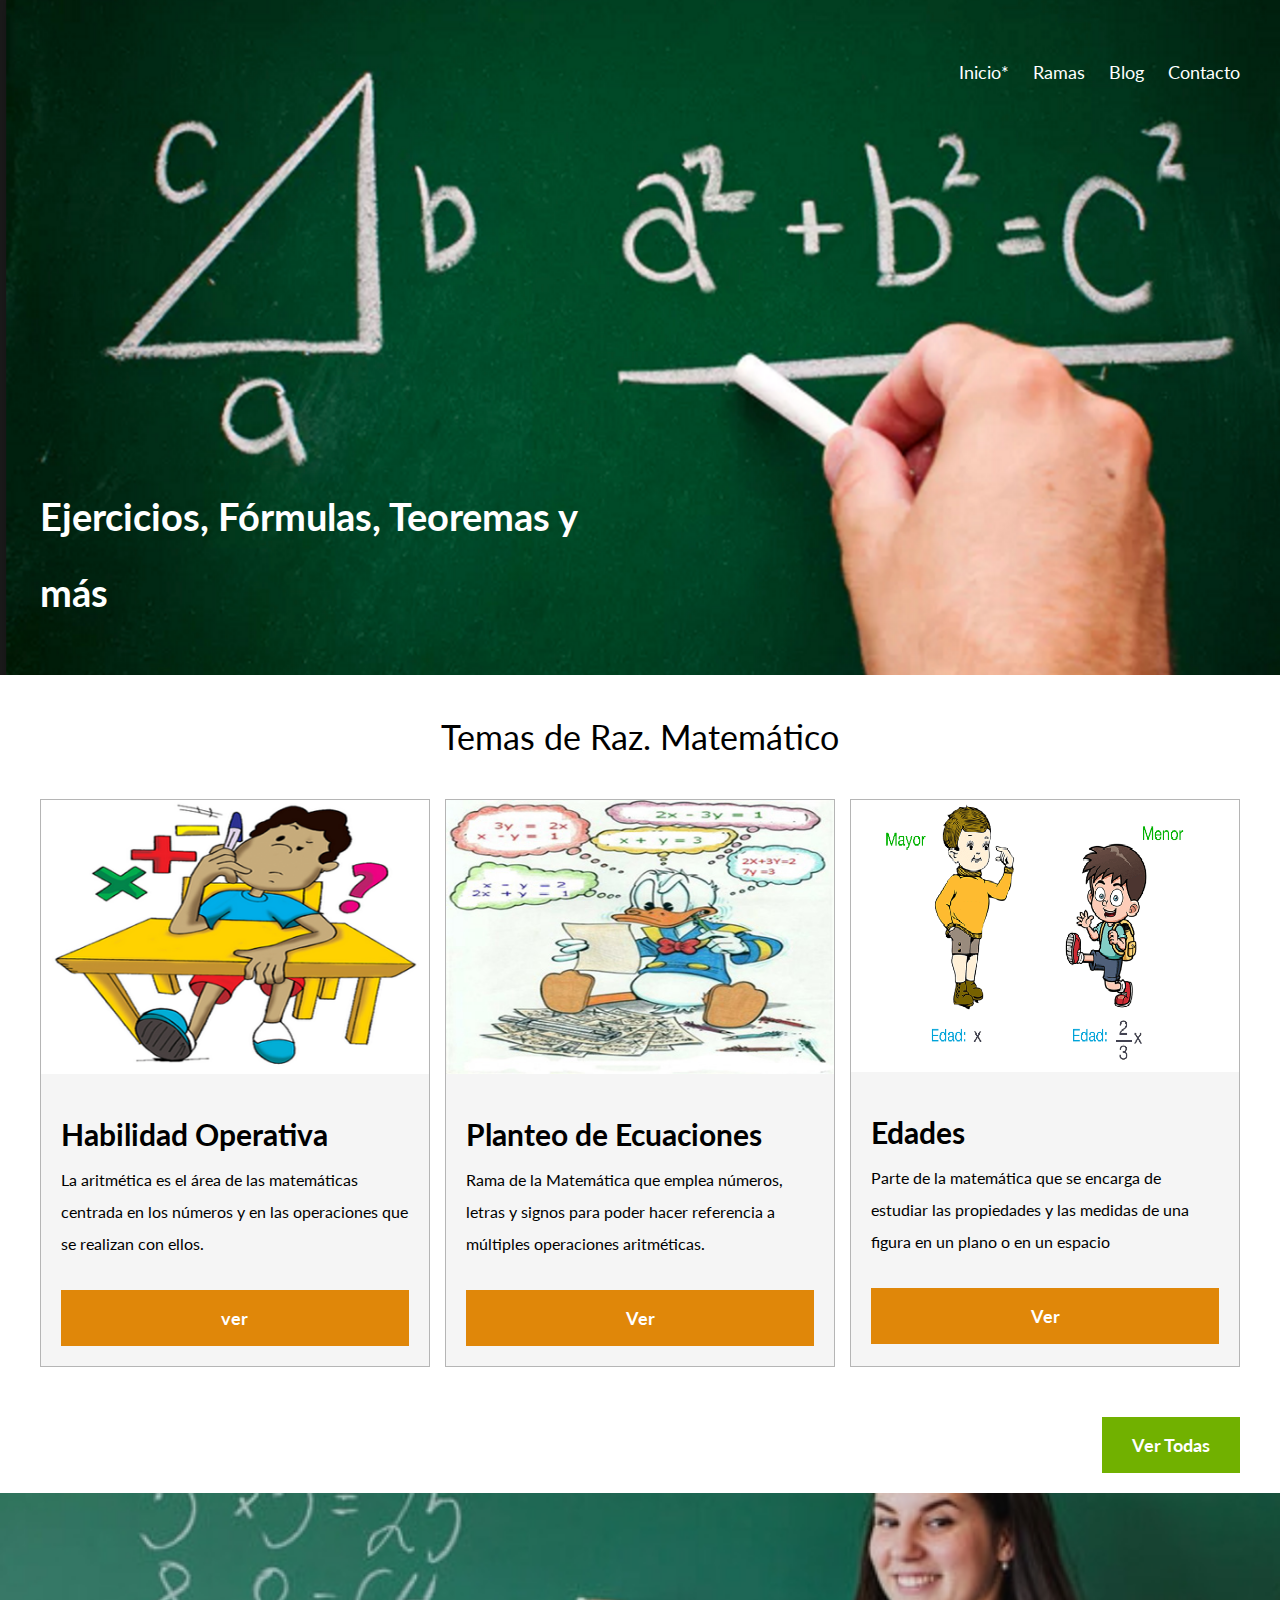
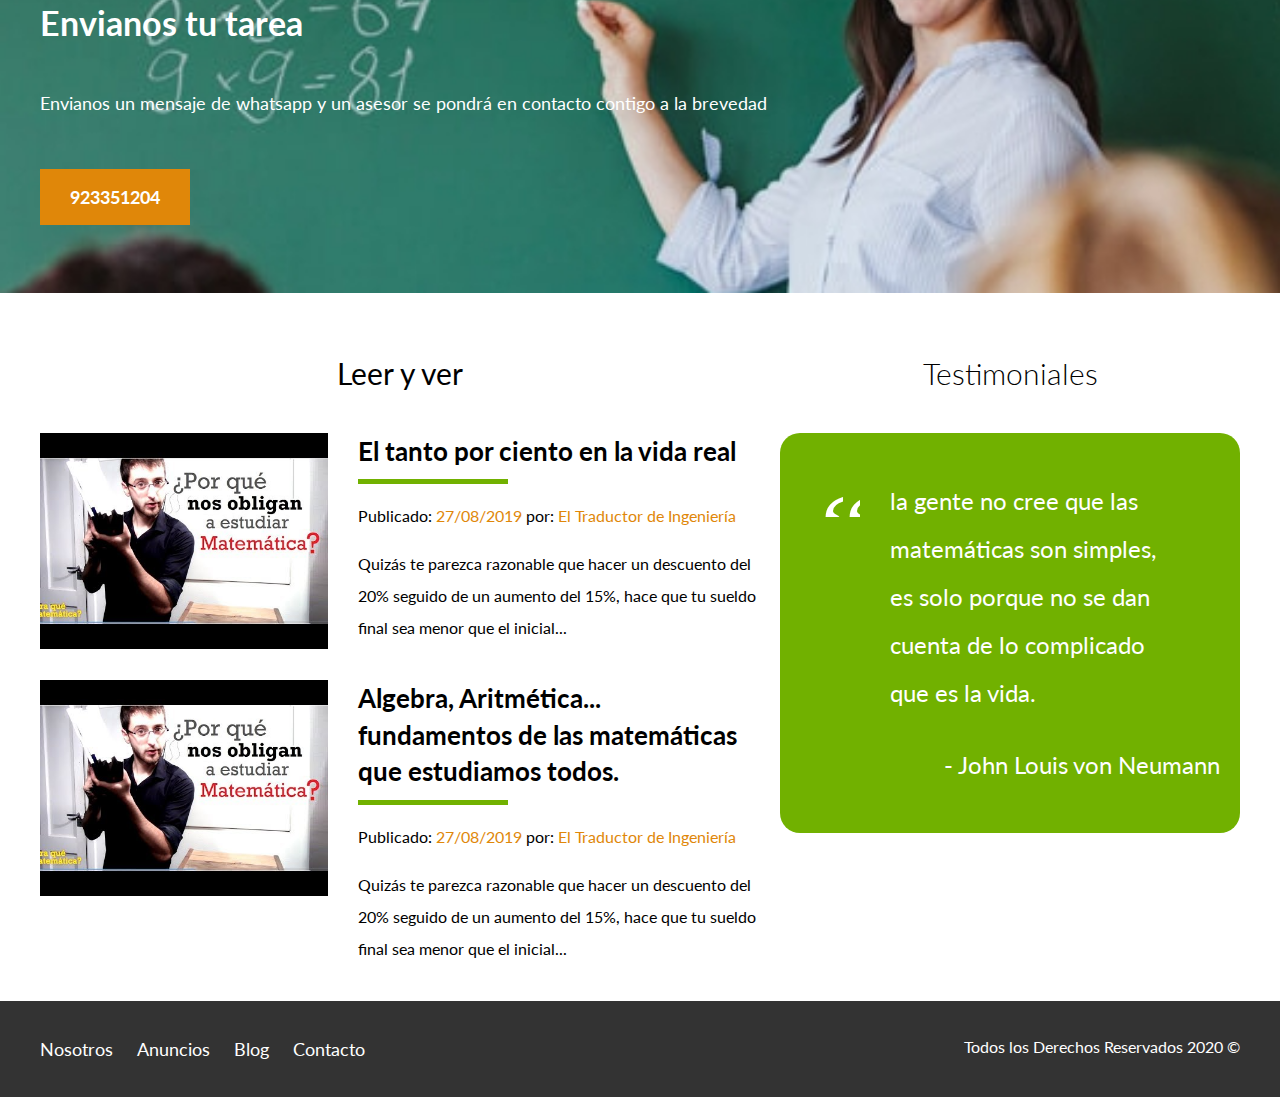
<file: index.html>
<!DOCTYPE html>
<html lang="en">
<head>
    <meta charset="UTF-8">
    <meta name="viewport" content="width=device-width, initial-scale=1.0">
    <meta http-equiv="X-UA-Compatible" content="ie=edge">
    <title>Mate Izi</title>
    <link href="https://fonts.googleapis.com/css?family=Lato:300,400,700,900" rel="stylesheet">
    <link rel="stylesheet" href="css/normalize.css">
    <link rel="stylesheet" href="css/styles.css">
</head>
<body>

    <header class="site-header inicio">
        <div class="contenedor contenido-header">
            <div class="barra">
                <a href="index.html">
                    
                    <H1 class="logotitulo"></H1>
                </a>

                <div class="mobile-menu">
                    <a href="#navegacion">
                        <img src="img/barras.svg" alt="Icono Menu">
                    </a>
                </div>

                <nav id="navegacion" class="navegacion">
                    <a href="index.html">Inicio*</a>
                    <a href="ramas.html">Ramas</a>
                    <a href="index.html">Blog</a>
                    <a href="index.html">Contacto</a>
                </nav>
            </div>
            <h1>Ejercicios, Fórmulas, Teoremas y más</h1>
        </div>
    </header>



    <main class="seccion contenedor">
        <h2 class="fw-300 centrar-texto"><strong>Temas de Raz. Matemático</strong></h2>

        <div class="contenedor-anuncios">
            <div class="anuncio">
                <img src="img/habilidadOperativa.png" alt="Anuncio casa en el lago">
                <div class="contenido-anuncio">
                    <h3>Habilidad Operativa</h3>
                    <p>La aritmética es el área de las matemáticas centrada en los números y en las operaciones que se realizan con ellos.</p>
                    
                <a href="cursos/aritmetica.html" class="boton boton-amarillo d-block">ver</a>
                </div>
            </div>

            <div class="anuncio">
                <img src="img/ecuaciones.jpg" alt="Anuncio casa de lujo">
                <div class="contenido-anuncio">
                    <h3>Planteo de Ecuaciones</h3>
                    <p>Rama de la Matemática que emplea números, letras y signos para poder hacer referencia a múltiples operaciones aritméticas.</p>
                    
                   
              

                    <a href="index.html" class="boton boton-amarillo d-block">Ver </a>
                </div>
            </div>

            <div class="anuncio">
                <img src="img/edades.png" alt="Anuncio casa con alberca">
                <div class="contenido-anuncio">
                    <h3>Edades</h3>
                    <p>Parte de la matemática que se encarga de estudiar las propiedades y las medidas de una figura en un plano o en un espacio</p>
                  
               

                    <a href="index.html" class="boton boton-amarillo d-block">Ver</a>
                </div>
            </div>
        </div>

        <div class="ver-todas">
            <a href="ramas.html" class="boton boton-verde">Ver Todas</a>
        </div>
    </main>

    <section class="imagen-contacto">
        <div class="contenedor contenido-contacto">
            <h2>Envianos tu tarea</h2>
            <p>Envianos un mensaje de whatsapp y  un asesor se pondrá en contacto contigo a la brevedad</p>
            <a href="index.html" class="boton boton-amarillo">923351204</a>
        </div>
    </section>

    <div class="seccion-inferior contenedor seccion">
        <section class="blog">
            <h3 class="centrar-texto fw-300"><strong>Leer y ver</strong> </h3>

            <article class="entrada-blog">
                <div class="imagen">
                    <img src="img/blog5.jpg" alt="Entrada de blog">
                </div>
                <div class="texto-entrada">
                    <a href="entrada.html">
                        <h4>El tanto por ciento en la vida real</h4>
                    </a>
                    <p>Publicado: <span> 27/08/2019 </span> por: <span> El Traductor de Ingeniería </span> </p>
                    <p>Quizás te parezca razonable que hacer un descuento del 20% seguido de un aumento del 15%, hace que tu sueldo final sea menor que el inicial...</p>
                </div>
            </article>

            
            <article class="entrada-blog">
                <div class="imagen">
                    <img src="img/blog5.jpg" alt="Entrada de blog">
                </div>
                <div class="texto-entrada">
                    <a href="entrada.html">
                        <h4>Algebra, Aritmética... fundamentos de las matemáticas que estudiamos todos.</h4>
                    </a>
                    <p>Publicado: <span> 27/08/2019 </span> por: <span> El Traductor de Ingeniería </span> </p>
                    <p>Quizás te parezca razonable que hacer un descuento del 20% seguido de un aumento del 15%, hace que tu sueldo final sea menor que el inicial...</p>
                </div>
            </article>
        </section>

        <section class="testimoniales">
            <h3 class="centrar-texto fw-300">Testimoniales</h3>
            <div class="testimonial">
                
                <blockquote>
                    <strong>la gente no cree que las matemáticas son simples, es solo porque no se dan cuenta de lo complicado que es la vida. </strong>
                </blockquote>
                <p>- John Louis von Neumann</p>
            </div>
        </section>

    </div>

    <footer class="site-footer seccion">
        <div class="contenedor contenedor-footer">
            <nav class="navegacion">
                <a href="index.html">Nosotros</a>
                <a href="index.html">Anuncios</a>
                <a href="index.html">Blog</a>
                <a href="index.html">Contacto</a>
            </nav>
            <p class="copyright">Todos los Derechos Reservados 2020 &copy; </p>
        </div>
    </footer>
</body>
</html>
</file>
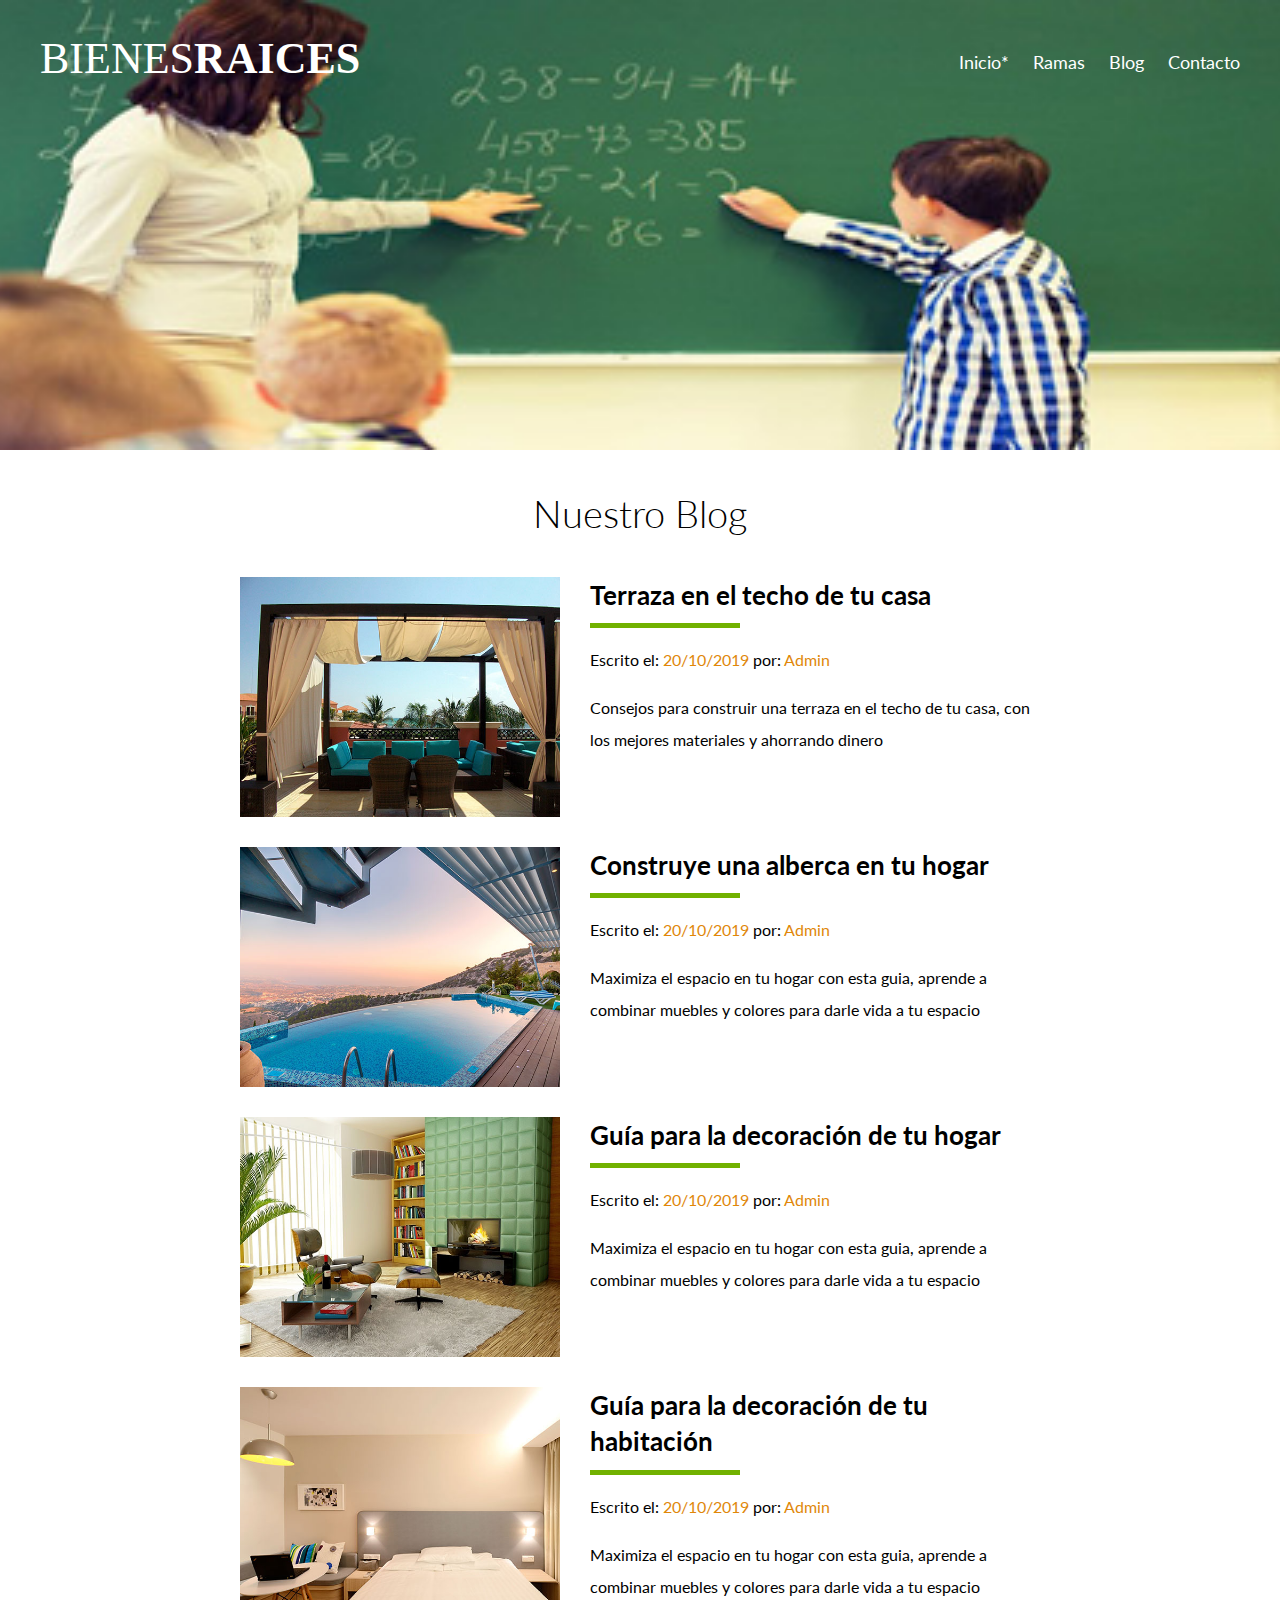
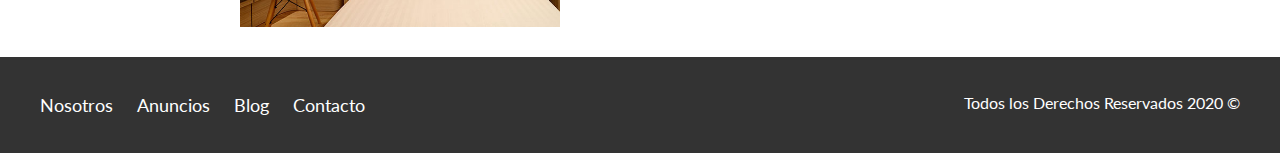
<file: blog.html>
<!DOCTYPE html>
<html lang="en">
<head>
    <meta charset="UTF-8">
    <meta name="viewport" content="width=device-width, initial-scale=1.0">
    <meta http-equiv="X-UA-Compatible" content="ie=edge">
    <title>Mate Izi</title>
    <link href="https://fonts.googleapis.com/css?family=Lato:300,400,700,900" rel="stylesheet">
    <link rel="stylesheet" href="css/normalize.css">
    <link rel="stylesheet" href="css/styles.css">
</head>
<body>

    <header class="site-header">
        <div class="contenedor contenido-header">
            <div class="barra">
                <a href="/">
                    <img src="img/logo.svg" alt="Logotipo de Bienes Raices">
                </a>
                <div class="mobile-menu">
                    <a href="#navegacion">
                        <img src="img/barras.svg" alt="Icono Menu">
                    </a>
                </div>

                <nav id="navegacion" class="navegacion">
                    <a href="index.html">Inicio*</a>
                    <a href="ramas.html">Ramas</a>
                    <a href="index.html">Blog</a>
                    <a href="index.html">Contacto</a>
                </nav>
            </div>
        </div> <!-- contenedor -->
    </header>

    

    <main class="contenedor seccion contenido-centrado">
        <h1 class="fw-300 centrar-texto">Nuestro Blog</h1>

        <article class="entrada-blog">
            <div class="imagen">
                <img src="img/blog1.jpg" alt="Entrada de blog">
            </div>
            <div class="texto-entrada">
                <a href="entrada.html">
                    <h4>Terraza  en el techo de tu casa</h4>
                </a>
                <p>Escrito el: <span> 20/10/2019 </span> por: <span> Admin </span> </p>
                <p>Consejos para construir una terraza en el techo de tu casa, con los mejores materiales y ahorrando dinero</p>
            </div>
        </article>

        <article class="entrada-blog">
            <div class="imagen">
                <img src="img/blog2.jpg" alt="Entrada de blog">
            </div>
            <div class="texto-entrada">
                <a href="entrada.html">
                    <h4>Construye una alberca en tu hogar</h4>
                </a>
                <p>Escrito el: <span> 20/10/2019 </span> por: <span> Admin </span> </p>
                <p>Maximiza el espacio en tu hogar con esta guia, aprende a combinar muebles y colores para darle vida a tu espacio</p>
            </div>
        </article>

        <article class="entrada-blog">
            <div class="imagen">
                <img src="img/blog3.jpg" alt="Entrada de blog">
            </div>
            <div class="texto-entrada">
                <a href="entrada.html">
                    <h4>Guía para la decoración de tu hogar</h4>
                </a>
                <p>Escrito el: <span> 20/10/2019 </span> por: <span> Admin </span> </p>
                <p>Maximiza el espacio en tu hogar con esta guia, aprende a combinar muebles y colores para darle vida a tu espacio</p>
            </div>
        </article>

        <article class="entrada-blog">
            <div class="imagen">
                <img src="img/blog4.jpg" alt="Entrada de blog">
            </div>
            <div class="texto-entrada">
                <a href="entrada.html">
                    <h4>Guía para la decoración de tu habitación</h4>
                </a>
                <p>Escrito el: <span> 20/10/2019 </span> por: <span> Admin </span> </p>
                <p>Maximiza el espacio en tu hogar con esta guia, aprende a combinar muebles y colores para darle vida a tu espacio</p>
            </div>
        </article>
    </main>


    <footer class="site-footer seccion">
        <div class="contenedor contenedor-footer">
            <nav class="navegacion">
                <a href="index.html">Nosotros</a>
                <a href="index.html">Anuncios</a>
                <a href="index.html">Blog</a>
                <a href="index.html">Contacto</a>
            </nav>
            <p class="copyright">Todos los Derechos Reservados 2020 &copy; </p>
        </div>
    </footer>
</body>
</html>
</file>
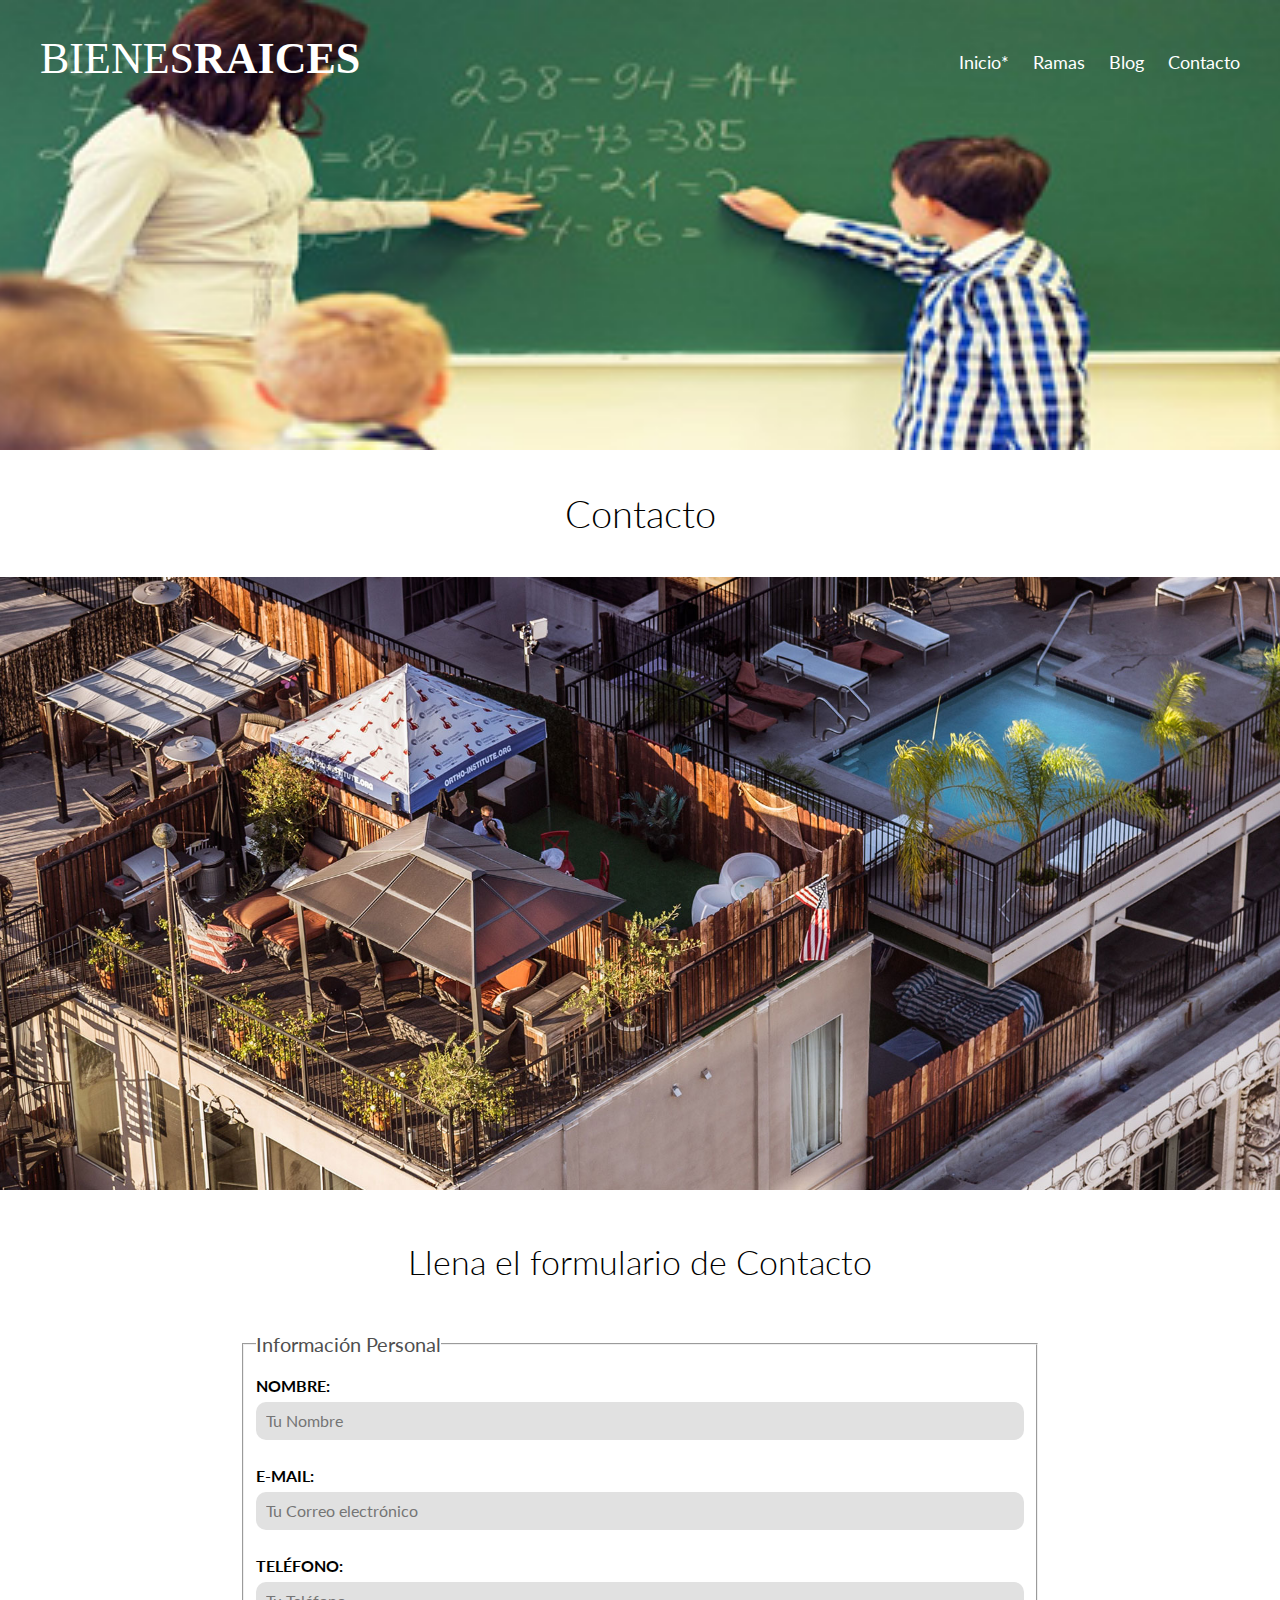
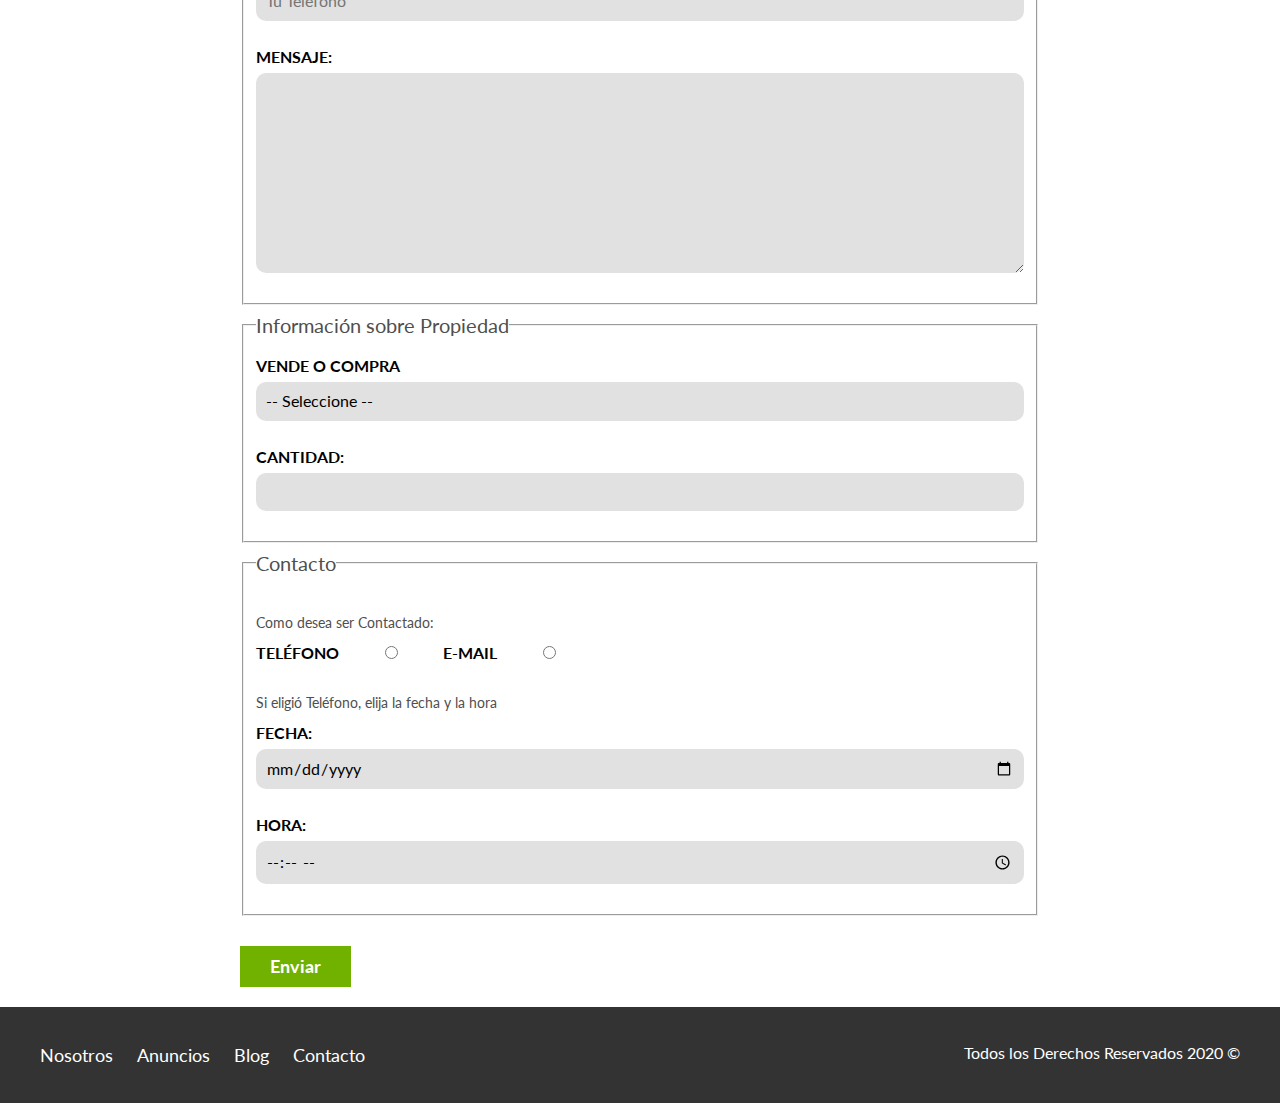
<file: contacto.html>
<!DOCTYPE html>
<html lang="en">
<head>
    <meta charset="UTF-8">
    <meta name="viewport" content="width=device-width, initial-scale=1.0">
    <meta http-equiv="X-UA-Compatible" content="ie=edge">
    <title>Mate Izi</title>
    <link href="https://fonts.googleapis.com/css?family=Lato:300,400,700,900" rel="stylesheet">
    <link rel="stylesheet" href="css/normalize.css">
    <link rel="stylesheet" href="css/styles.css">
</head>
<body>

    <header class="site-header">
        <div class="contenedor contenido-header">
            <div class="barra">
                <a href="/">
                    <img src="img/logo.svg" alt="Logotipo de Bienes Raices">
                </a>
                <div class="mobile-menu">
                    <a href="#navegacion">
                        <img src="img/barras.svg" alt="Icono Menu">
                    </a>
                </div>

                <nav id="navegacion" class="navegacion">
                    <a href="index.html">Inicio*</a>
                    <a href="ramas.html">Ramas</a>
                    <a href="index.html">Blog</a>
                    <a href="index.html">Contacto</a>
                </nav>
            </div>
        </div> <!-- contenedor -->
    </header>

    <h1 class="fw-300 centrar-texto">Contacto</h1>
    <img src="img/destacada3.jpg" alt="Imagen Principal">

    <main class="contenedor seccion contenido-centrado">
        <h2 class="fw-300 centrar-texto">Llena el formulario de Contacto</h2>

        <form class="contacto" action="">
            <fieldset>
                <legend>Información Personal</legend>
                <label for="nombre">Nombre:</label>
                <input type="text" id="nombre" placeholder="Tu Nombre">

                <label for="email">E-mail: </label>
                <input type="email" id="email" placeholder="Tu Correo electrónico" required>

                <label for="telefono">Teléfono:</label>
                <input type="tel" id="telefono" placeholder="Tu Teléfono" required>

                <label for="mensaje">Mensaje: </label>
                <textarea  id="mensaje"></textarea>

            </fieldset>
                

            <fieldset>
                <legend>Información sobre Propiedad</legend>
                <label for="opciones">Vende o Compra</label>
                <select id="opciones">
                    <option value="" disabled selected>-- Seleccione --</option>
                    <option value="Compra">Compra</option>
                    <option value="Vende">Vende</option>
                </select>

                <label for="cantidad">Cantidad:</label>
                <input type="number" min="0" max="100" step="5">
            </fieldset>

            <fieldset>
                <legend>Contacto</legend>

                <p>Como desea ser Contactado:</p>

                <div class="forma-contacto">
                    <label for="telefono">Teléfono</label>
                    <input type="radio" name="contacto" value="telefono" id="telefono">

                    <label for="correo">E-mail</label>
                    <input type="radio" name="contacto" value="correo" id="correo">
                </div>

                <p>Si eligió Teléfono, elija la fecha y la hora</p>
                <label for="fecha">Fecha:</label>
                <input type="date" id="fecha">

                <label for="hora">Hora:</label>
                <input type="time" id="hora" min="09:00" max="18:00">

     
            </fieldset>

            <input type="submit" value="Enviar" class="boton boton-verde">

        </form>
    </main>

 
    <footer class="site-footer seccion">
        <div class="contenedor contenedor-footer">
            <nav class="navegacion">
                <a href="index.html">Nosotros</a>
                <a href="index.html">Anuncios</a>
                <a href="index.html">Blog</a>
                <a href="index.html">Contacto</a>
            </nav>
            <p class="copyright">Todos los Derechos Reservados 2020 &copy; </p>
        </div>
    </footer>
</body>
</html>
</file>
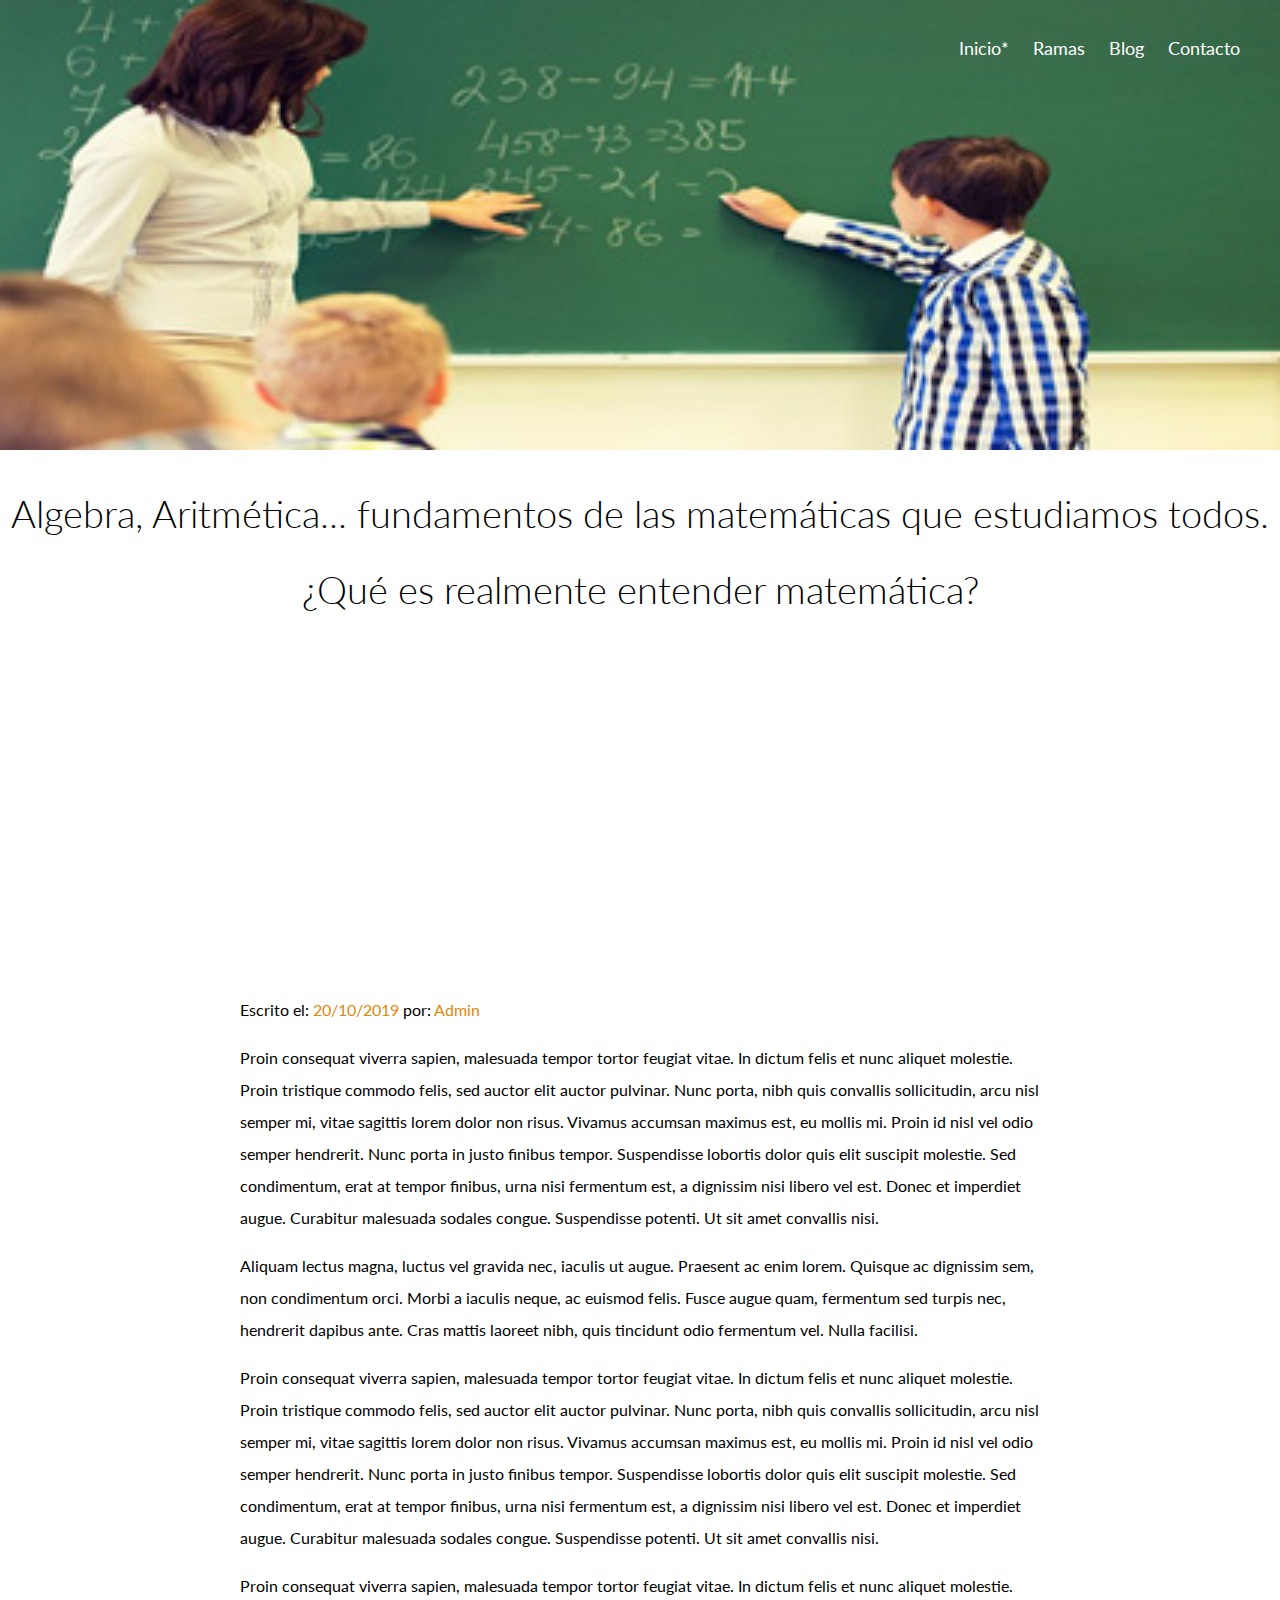
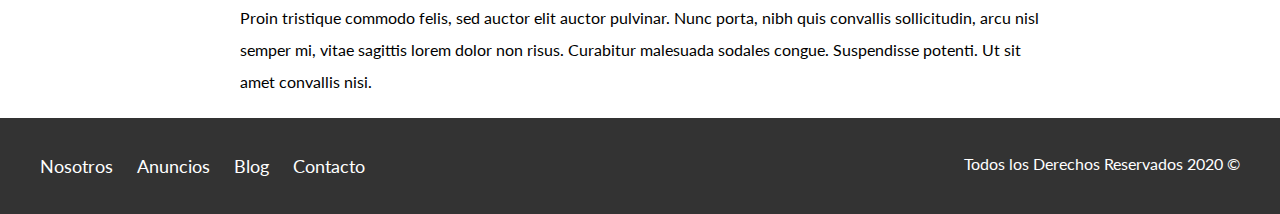
<file: entrada.html>
<!DOCTYPE html>
<html lang="en">
<head>
    <meta charset="UTF-8">
    <meta name="viewport" content="width=device-width, initial-scale=1.0">
    <meta http-equiv="X-UA-Compatible" content="ie=edge">
    <title>Mate Izi</title>
    <link href="https://fonts.googleapis.com/css?family=Lato:300,400,700,900" rel="stylesheet">
    <link rel="stylesheet" href="css/normalize.css">
    <link rel="stylesheet" href="css/styles.css">
</head>
<body>

    <header class="site-header">
        <div class="contenedor contenido-header">
            <div class="barra">
                <a href="../index.html">
                    
                </a>
                <div class="mobile-menu">
                    <a href="#navegacion">
                        <img src="img/barras.svg" alt="Icono Menu">
                    </a>
                </div>

                <nav id="navegacion" class="navegacion">
                    <a href="index.html">Inicio*</a>
                    <a href="ramas.html">Ramas</a>
                    <a href="index.html">Blog</a>
                    <a href="index.html">Contacto</a>
                </nav>
            </div>
        </div> <!-- contenedor -->
    </header>

    <h1 class="fw-300 centrar-texto">Algebra, Aritmética... fundamentos de las matemáticas que estudiamos todos.
        ¿Qué es realmente entender matemática?</h1>

    
    <main class="contenedor seccion contenido-centrado texto-entrada">

        <iframe width="560" height="315" src="https://www.youtube.com/embed/-TTtDlKkxIo" frameborder="0" allow="accelerometer; autoplay; encrypted-media; gyroscope; picture-in-picture" allowfullscreen></iframe>
        <p>Escrito el: <span> 20/10/2019 </span> por: <span> Admin </span> </p>

        <p>Proin consequat viverra sapien, malesuada tempor tortor feugiat vitae. In dictum felis et nunc aliquet molestie. Proin tristique commodo felis, sed auctor elit auctor pulvinar. Nunc porta, nibh quis convallis sollicitudin, arcu nisl semper mi, vitae sagittis lorem dolor non risus. Vivamus accumsan maximus est, eu mollis mi. Proin id nisl vel odio semper hendrerit. Nunc porta in justo finibus tempor. Suspendisse lobortis dolor quis elit suscipit molestie. Sed condimentum, erat at tempor finibus, urna nisi fermentum est, a dignissim nisi libero vel est. Donec et imperdiet augue. Curabitur malesuada sodales congue. Suspendisse potenti. Ut sit amet convallis nisi.</p>

        <p>Aliquam lectus magna, luctus vel gravida nec, iaculis ut augue. Praesent ac enim lorem. Quisque ac dignissim sem, non condimentum orci. Morbi a iaculis neque, ac euismod felis. Fusce augue quam, fermentum sed turpis nec, hendrerit dapibus ante. Cras mattis laoreet nibh, quis tincidunt odio fermentum vel. Nulla facilisi.</p>

        <p>Proin consequat viverra sapien, malesuada tempor tortor feugiat vitae. In dictum felis et nunc aliquet molestie. Proin tristique commodo felis, sed auctor elit auctor pulvinar. Nunc porta, nibh quis convallis sollicitudin, arcu nisl semper mi, vitae sagittis lorem dolor non risus. Vivamus accumsan maximus est, eu mollis mi. Proin id nisl vel odio semper hendrerit. Nunc porta in justo finibus tempor. Suspendisse lobortis dolor quis elit suscipit molestie. Sed condimentum, erat at tempor finibus, urna nisi fermentum est, a dignissim nisi libero vel est. Donec et imperdiet augue. Curabitur malesuada sodales congue. Suspendisse potenti. Ut sit amet convallis nisi.</p>

        <p>Proin consequat viverra sapien, malesuada tempor tortor feugiat vitae. In dictum felis et nunc aliquet molestie. Proin tristique commodo felis, sed auctor elit auctor pulvinar. Nunc porta, nibh quis convallis sollicitudin, arcu nisl semper mi, vitae sagittis lorem dolor non risus.  Curabitur malesuada sodales congue. Suspendisse potenti. Ut sit amet convallis nisi.</p>
    </main>

  
    <footer class="site-footer seccion">
        <div class="contenedor contenedor-footer">
            <nav class="navegacion">
                <a href="index.html">Nosotros</a>
                <a href="index.html">Anuncios</a>
                <a href="index.html">Blog</a>
                <a href="index.html">Contacto</a>
            </nav>
            <p class="copyright">Todos los Derechos Reservados 2020 &copy; </p>
        </div>
    </footer>
</body>
</html>
</file>
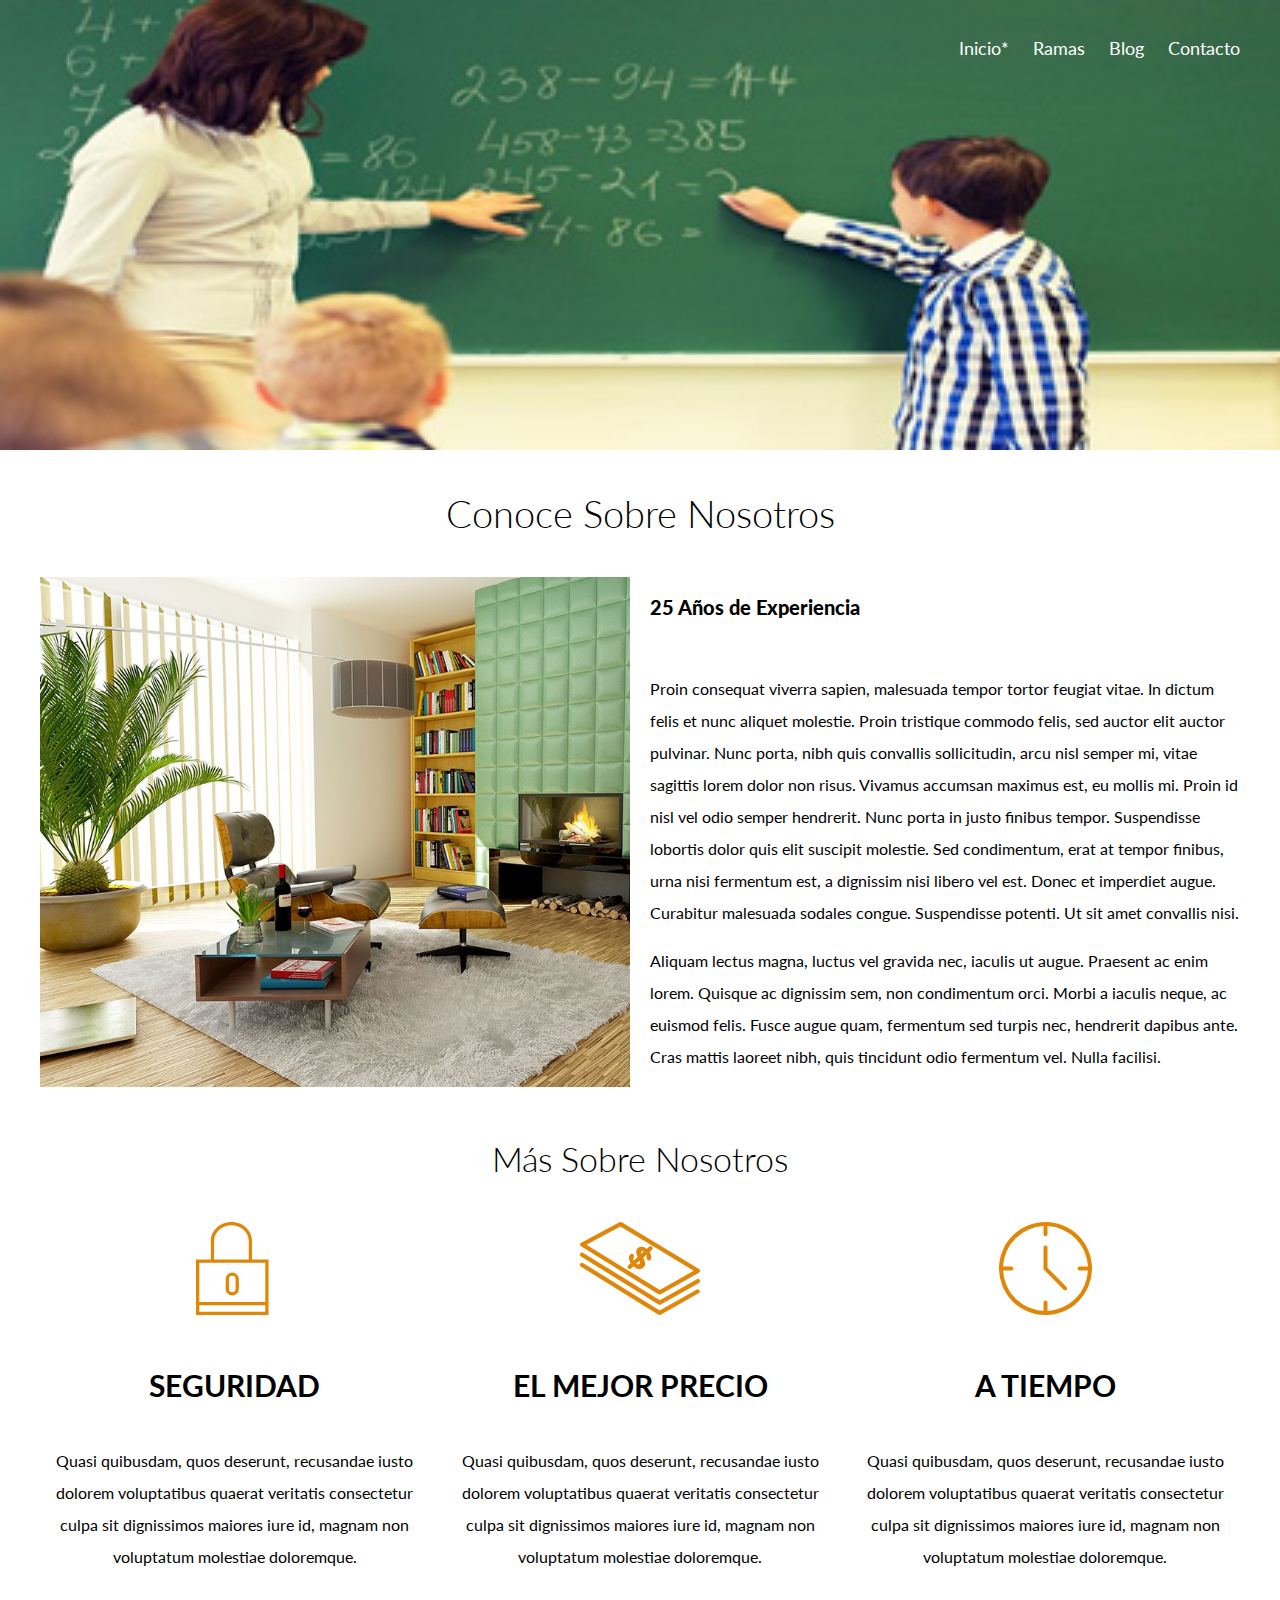
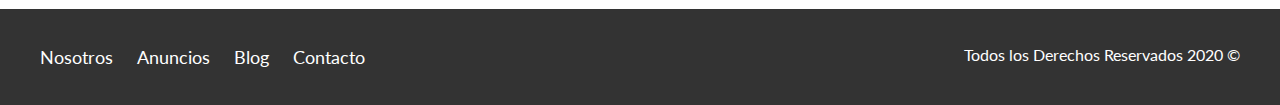
<file: nosotros.html>
<!DOCTYPE html>
<html lang="en">
<head>
    <meta charset="UTF-8">
    <meta name="viewport" content="width=device-width, initial-scale=1.0">
    <meta http-equiv="X-UA-Compatible" content="ie=edge">
    <title>Mate Izi</title>
    <link href="https://fonts.googleapis.com/css?family=Lato:300,400,700,900" rel="stylesheet">
    <link rel="stylesheet" href="css/normalize.css">
    <link rel="stylesheet" href="css/styles.css">
</head>
<body>

    <header class="site-header">
        <div class="contenedor contenido-header">
            <div class="barra">
                <a href="/">
                    
                </a>
                <div class="mobile-menu">
                    <a href="#navegacion">
                        <img src="img/barras.svg" alt="Icono Menu">
                    </a>
                </div>

                <nav id="navegacion" class="navegacion">
                    <a href="index.html">Inicio*</a>
                    <a href="ramas.html">Ramas</a>
                    <a href="index.html">Blog</a>
                    <a href="index.html">Contacto</a>
                </nav>
            </div>
        </div> <!-- contenedor -->
    </header>

    <main class="contenedor">
        <h1 class="fw-300 centrar-texto">Conoce Sobre Nosotros</h1>

        <div class="contenido-nosotros">
            <div class="imagen">
                <img src="img/nosotros.jpg" alt="Imagen Sobre Nosotros">
            </div>
            <div class="texto-nosotros">
                <blockquote>25 Años de Experiencia</blockquote>

               <p>Proin consequat viverra sapien, malesuada tempor tortor feugiat vitae. In dictum felis et nunc aliquet molestie. Proin tristique commodo felis, sed auctor elit auctor pulvinar. Nunc porta, nibh quis convallis sollicitudin, arcu nisl semper mi, vitae sagittis lorem dolor non risus. Vivamus accumsan maximus est, eu mollis mi. Proin id nisl vel odio semper hendrerit. Nunc porta in justo finibus tempor. Suspendisse lobortis dolor quis elit suscipit molestie. Sed condimentum, erat at tempor finibus, urna nisi fermentum est, a dignissim nisi libero vel est. Donec et imperdiet augue. Curabitur malesuada sodales congue. Suspendisse potenti. Ut sit amet convallis nisi.</p>

               <p>Aliquam lectus magna, luctus vel gravida nec, iaculis ut augue. Praesent ac enim lorem. Quisque ac dignissim sem, non condimentum orci. Morbi a iaculis neque, ac euismod felis. Fusce augue quam, fermentum sed turpis nec, hendrerit dapibus ante. Cras mattis laoreet nibh, quis tincidunt odio fermentum vel. Nulla facilisi.</p> 
            </div>
        </div>
    </main>

    <section class="contenedor seccion">
        <h2 class="fw-300 centrar-texto">Más Sobre Nosotros</h2>

        <div class="iconos-nosotros">
            <div class="icono">
                <img src="img/icono1.svg" alt="Icono Seguridad">
                <h3>Seguridad</h3>
                <p>Quasi quibusdam, quos deserunt, recusandae iusto dolorem voluptatibus quaerat veritatis consectetur culpa sit dignissimos maiores iure id, magnam non voluptatum molestiae doloremque.</p>
            </div>

            <div class="icono">
                <img src="img/icono2.svg" alt="Icono Mejor Precio">
                <h3>El Mejor Precio</h3>
                <p>Quasi quibusdam, quos deserunt, recusandae iusto dolorem voluptatibus quaerat veritatis consectetur culpa sit dignissimos maiores iure id, magnam non voluptatum molestiae doloremque.</p>
            </div>

            <div class="icono">
                <img src="img/icono3.svg" alt="Icono a Tiempo">
                <h3>A Tiempo</h3>
                <p>Quasi quibusdam, quos deserunt, recusandae iusto dolorem voluptatibus quaerat veritatis consectetur culpa sit dignissimos maiores iure id, magnam non voluptatum molestiae doloremque.</p>
            </div>
        </div>
    </section>

 
    <footer class="site-footer seccion">
        <div class="contenedor contenedor-footer">
            <nav class="navegacion">
                <a href="index.html">Nosotros</a>
                <a href="index.html">Anuncios</a>
                <a href="index.html">Blog</a>
                <a href="index.html">Contacto</a>
            </nav>
            <p class="copyright">Todos los Derechos Reservados 2020 &copy; </p>
        </div>
    </footer>
</body>
</html>
</file>
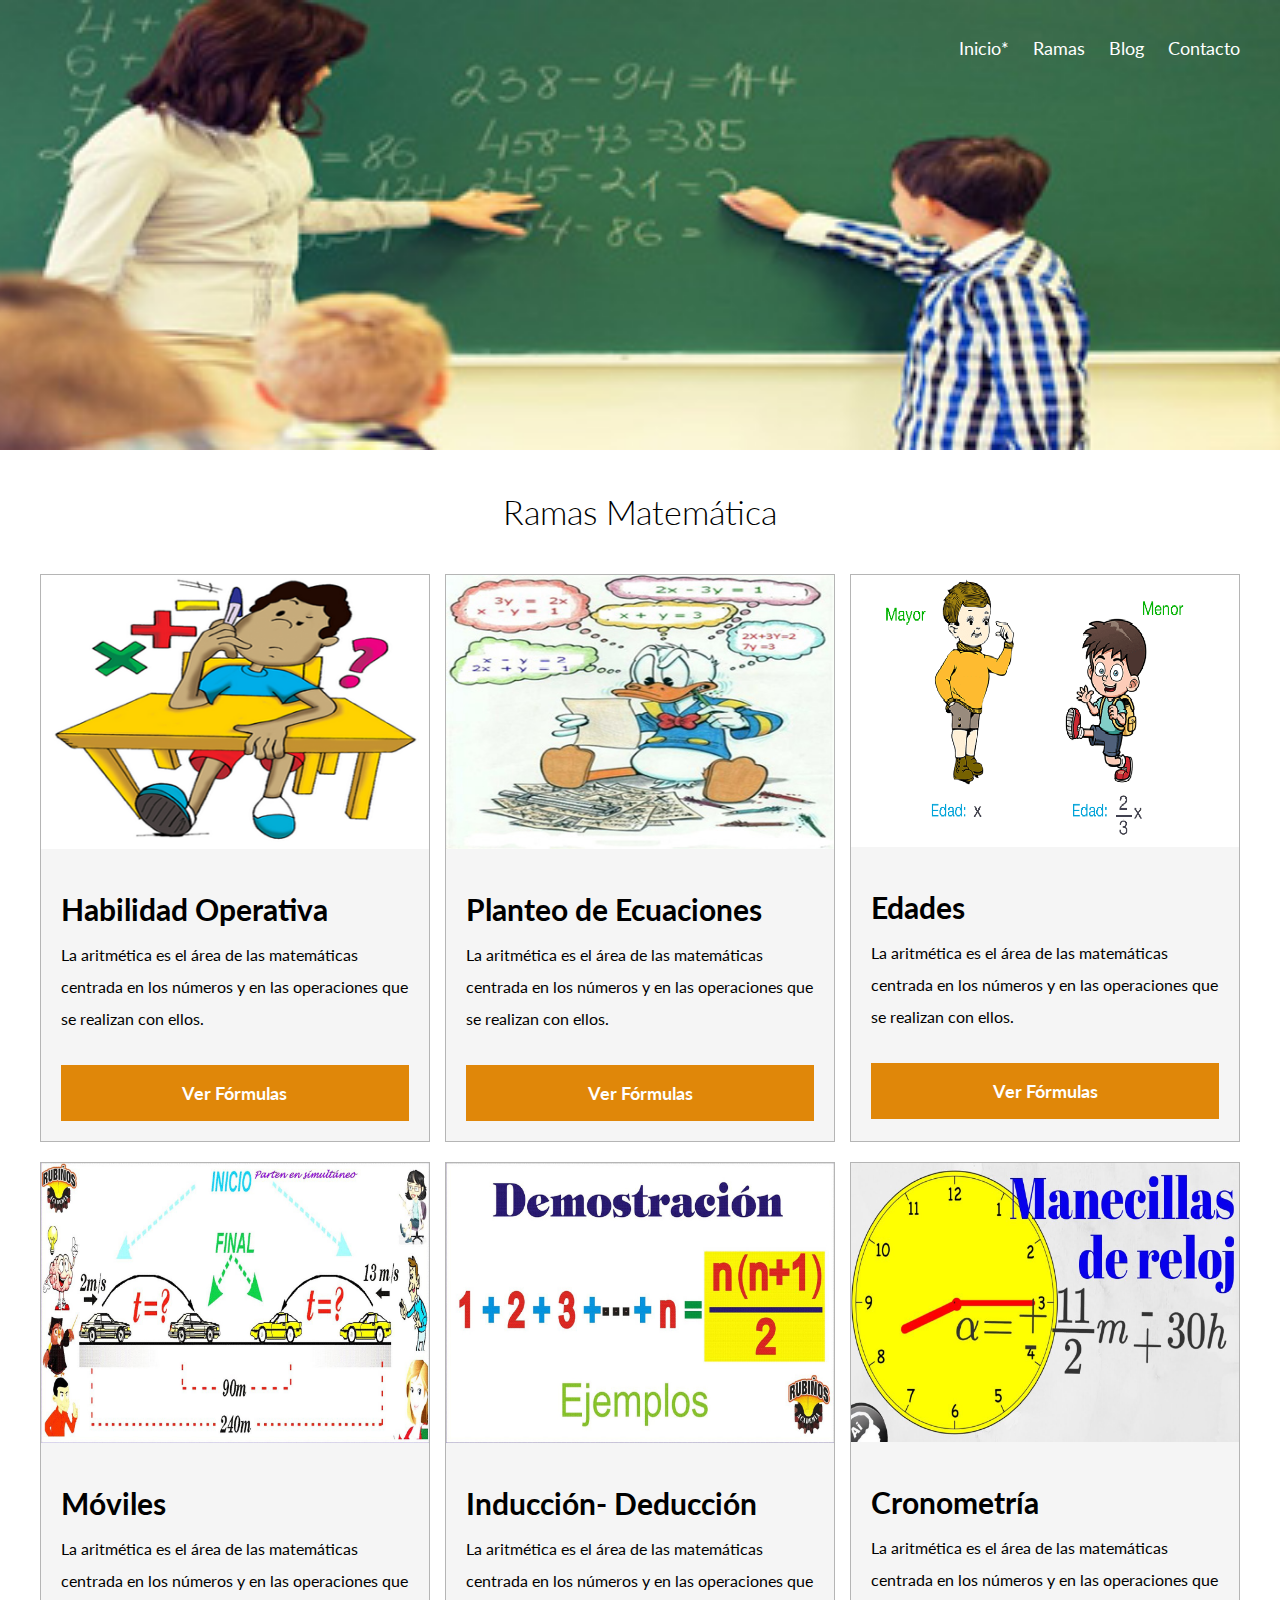
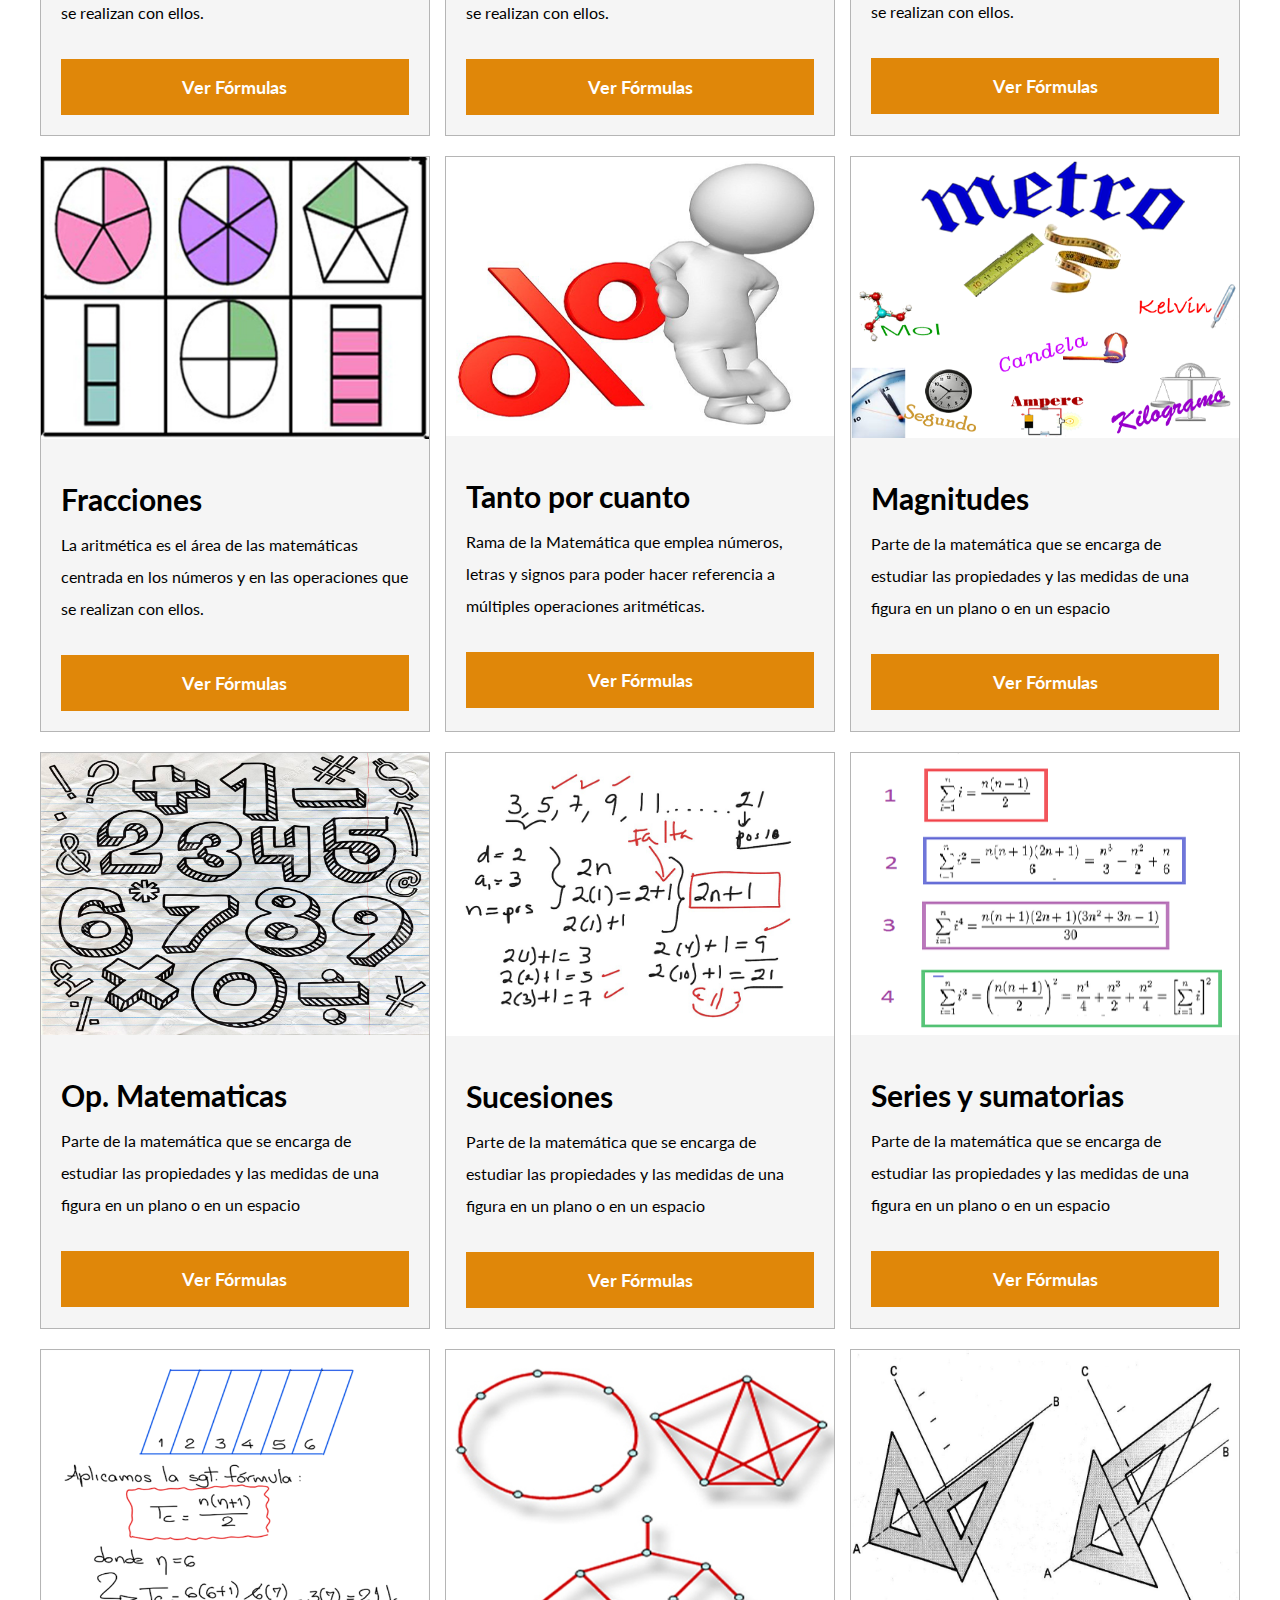
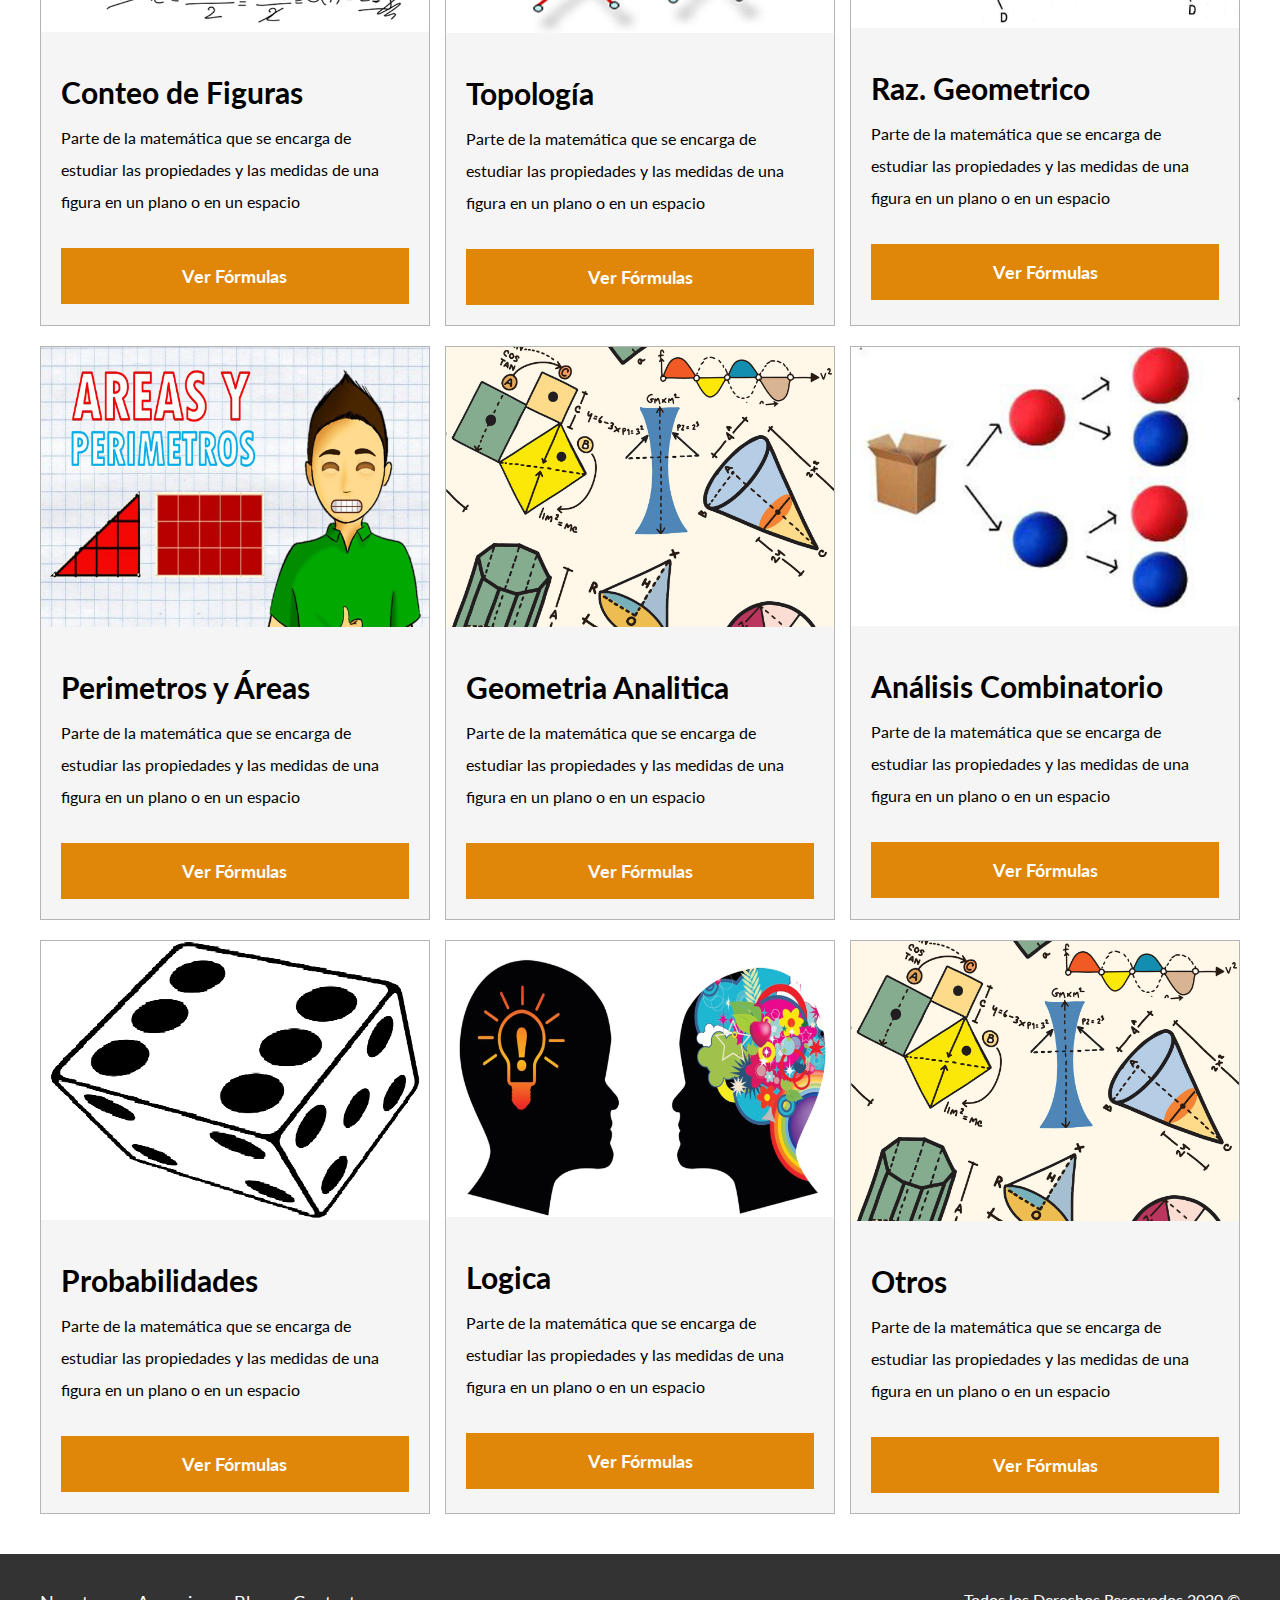
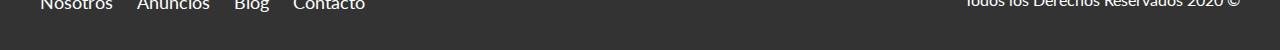
<file: ramas.html>
<!DOCTYPE html>
<html lang="en">
<head>
    <meta charset="UTF-8">
    <meta name="viewport" content="width=device-width, initial-scale=1.0">
    <meta http-equiv="X-UA-Compatible" content="ie=edge">
    <title>Mate Izi</title>
    <link href="https://fonts.googleapis.com/css?family=Lato:300,400,700,900" rel="stylesheet">
    <link rel="stylesheet" href="css/normalize.css">
    <link rel="stylesheet" href="css/styles.css">
</head>
<body>


    <header class="site-header">
        <div class="contenedor contenido-header">
            <div class="barra">
                <a href="../index.html">
                    
                </a>
                <div class="mobile-menu">
                    <a href="#navegacion">
                        <img src="img/barras.svg" alt="Icono Menu">
                    </a>
                </div>

                <nav id="navegacion" class="navegacion">
                    <a href="index.html">Inicio*</a>
                    <a href="ramas.html">Ramas</a>
                    <a href="index.html">Blog</a>
                    <a href="index.html">Contacto</a>
                </nav>
            </div>
        </div> <!-- contenedor -->
    </header>

    <main class="seccion contenedor">
        <h2 class="fw-300 centrar-texto">Ramas Matemática</h2>

        <div class="contenedor-anuncios">
            
            <div class="anuncio">
                <img src="img/habilidadOperativa.png" alt="Anuncio casa en el lago">
                <div class="contenido-anuncio">
                    <h3>Habilidad Operativa</h3>
                    <p>La aritmética es el área de las matemáticas centrada en los números y en las operaciones que se realizan con ellos.</p>
                    
                   


                    <a href="../cursos/aritmetica.html" class="boton boton-amarillo d-block">Ver Fórmulas</a>
                </div>
            </div>
            <div class="anuncio">
                <img src="img/ecuaciones.jpg" alt="Anuncio casa en el lago">
                <div class="contenido-anuncio">
                    <h3>Planteo de Ecuaciones</h3>
                    <p>La aritmética es el área de las matemáticas centrada en los números y en las operaciones que se realizan con ellos.</p>
                    
                   


                    <a href="index.html" class="boton boton-amarillo d-block">Ver Fórmulas</a>
                </div>
            </div>
            <div class="anuncio">
                <img src="img/edades.png" alt="Anuncio casa en el lago">
                <div class="contenido-anuncio">
                    <h3>Edades</h3>
                    <p>La aritmética es el área de las matemáticas centrada en los números y en las operaciones que se realizan con ellos.</p>
                    
                   


                    <a href="index.html" class="boton boton-amarillo d-block">Ver Fórmulas</a>
                </div>
            </div>
            <div class="anuncio">
                <img src="img/moviles.jpg" alt="Anuncio casa en el lago">
                <div class="contenido-anuncio">
                    <h3>Móviles</h3>
                    <p>La aritmética es el área de las matemáticas centrada en los números y en las operaciones que se realizan con ellos.</p>
                    
                   


                    <a href="index.html" class="boton boton-amarillo d-block">Ver Fórmulas</a>
                </div>
            </div>
            <div class="anuncio">
                <img src="img/induccion.jpg" alt="Anuncio casa en el lago">
                <div class="contenido-anuncio">
                    <h3>Inducción- Deducción</h3>
                    <p>La aritmética es el área de las matemáticas centrada en los números y en las operaciones que se realizan con ellos.</p>
                    
                   


                    <a href="index.html" class="boton boton-amarillo d-block">Ver Fórmulas</a>
                </div>
            </div>
            <div class="anuncio">
                <img src="img/cronometria.jpg" alt="Anuncio casa en el lago">
                <div class="contenido-anuncio">
                    <h3>Cronometría</h3>
                    <p>La aritmética es el área de las matemáticas centrada en los números y en las operaciones que se realizan con ellos.</p>
                    
                   


                    <a href="index.html" class="boton boton-amarillo d-block">Ver Fórmulas</a>
                </div>
            </div>
            <div class="anuncio">
                <img src="img/fracciones.jpg" alt="Anuncio casa en el lago">
                <div class="contenido-anuncio">
                    <h3>Fracciones</h3>
                    <p>La aritmética es el área de las matemáticas centrada en los números y en las operaciones que se realizan con ellos.</p>
                    
                   


                    <a href="index.html" class="boton boton-amarillo d-block">Ver Fórmulas</a>
                </div>
            </div>

            <div class="anuncio">
                <img src="img/porcentaje.jpg" alt="Anuncio casa de lujo">
                <div class="contenido-anuncio">
                    <h3>Tanto por cuanto</h3>
                    <p>Rama de la Matemática que emplea números, letras y signos para poder hacer referencia a múltiples operaciones aritméticas.</p>
                    
                   
              

                    <a href="index.html" class="boton boton-amarillo d-block">Ver Fórmulas</a>
                </div>
            </div>

            <div class="anuncio">
                <img src="img/magnitudes.png" alt="Anuncio casa con alberca">
                <div class="contenido-anuncio">
                    <h3>Magnitudes</h3>
                    <p>Parte de la matemática que se encarga de estudiar las propiedades y las medidas de una figura en un plano o en un espacio</p>
                  
               

                    <a href="index.html" class="boton boton-amarillo d-block">Ver Fórmulas</a>
                </div>
            </div>
            <div class="anuncio">
                <img src="img/operadores.jpg" alt="Anuncio casa con alberca">
                <div class="contenido-anuncio">
                    <h3>Op. Matematicas</h3>
                    <p>Parte de la matemática que se encarga de estudiar las propiedades y las medidas de una figura en un plano o en un espacio</p>
                  
               

                    <a href="index.html" class="boton boton-amarillo d-block">Ver Fórmulas</a>
                </div>
            </div>
            <div class="anuncio">
                <img src="img/sucesiones.jpg" alt="Anuncio casa con alberca">
                <div class="contenido-anuncio">
                    <h3>Sucesiones</h3>
                    <p>Parte de la matemática que se encarga de estudiar las propiedades y las medidas de una figura en un plano o en un espacio</p>
                  
               

                    <a href="index.html" class="boton boton-amarillo d-block">Ver Fórmulas</a>
                </div>
            </div>
            <div class="anuncio">
                <img src="img/sumatorias.png" alt="Anuncio casa con alberca">
                <div class="contenido-anuncio">
                    <h3>Series y sumatorias</h3>
                    <p>Parte de la matemática que se encarga de estudiar las propiedades y las medidas de una figura en un plano o en un espacio</p>
                  
               

                    <a href="index.html" class="boton boton-amarillo d-block">Ver Fórmulas</a>
                </div>
            </div>
            <div class="anuncio">
                <img src="img/conteo.png" alt="Anuncio casa con alberca">
                <div class="contenido-anuncio">
                    <h3>Conteo de Figuras</h3>
                    <p>Parte de la matemática que se encarga de estudiar las propiedades y las medidas de una figura en un plano o en un espacio</p>
                  
               

                    <a href="index.html" class="boton boton-amarillo d-block">Ver Fórmulas</a>
                </div>
            </div>
            <div class="anuncio">
                <img src="img/topologia.jpg" alt="Anuncio casa con alberca">
                <div class="contenido-anuncio">
                    <h3>Topología</h3>
                    <p>Parte de la matemática que se encarga de estudiar las propiedades y las medidas de una figura en un plano o en un espacio</p>
                  
               

                    <a href="index.html" class="boton boton-amarillo d-block">Ver Fórmulas</a>
                </div>
            </div>
            <div class="anuncio">
                <img src="img/razgeomtria.jpg" alt="Anuncio casa con alberca">
                <div class="contenido-anuncio">
                    <h3>Raz. Geometrico</h3>
                    <p>Parte de la matemática que se encarga de estudiar las propiedades y las medidas de una figura en un plano o en un espacio</p>
                  
               

                    <a href="index.html" class="boton boton-amarillo d-block">Ver Fórmulas</a>
                </div>
            </div>
            <div class="anuncio">
                <img src="img/areas.jpg" alt="Anuncio casa con alberca">
                <div class="contenido-anuncio">
                    <h3>Perimetros y Áreas</h3>
                    <p>Parte de la matemática que se encarga de estudiar las propiedades y las medidas de una figura en un plano o en un espacio</p>
                  
               

                    <a href="index.html" class="boton boton-amarillo d-block">Ver Fórmulas</a>
                </div>
            </div>
            <div class="anuncio">
                <img src="img/geometria.jpg" alt="Anuncio casa con alberca">
                <div class="contenido-anuncio">
                    <h3>Geometria Analitica</h3>
                    <p>Parte de la matemática que se encarga de estudiar las propiedades y las medidas de una figura en un plano o en un espacio</p>
                  
               

                    <a href="index.html" class="boton boton-amarillo d-block">Ver Fórmulas</a>
                </div>
            </div>
            <div class="anuncio">
                <img src="img/combinatorias.jpg" alt="Anuncio casa con alberca">
                <div class="contenido-anuncio">
                    <h3>Análisis Combinatorio</h3>
                    <p>Parte de la matemática que se encarga de estudiar las propiedades y las medidas de una figura en un plano o en un espacio</p>
                  
               

                    <a href="index.html" class="boton boton-amarillo d-block">Ver Fórmulas</a>
                </div>
            </div>
            <div class="anuncio">
                <img src="img/probabilidades.png" alt="Anuncio casa con alberca">
                <div class="contenido-anuncio">
                    <h3>Probabilidades</h3>
                    <p>Parte de la matemática que se encarga de estudiar las propiedades y las medidas de una figura en un plano o en un espacio</p>
                  
               

                    <a href="index.html" class="boton boton-amarillo d-block">Ver Fórmulas</a>
                </div>
            </div>
            <div class="anuncio">
                <img src="img/logica.jpg" alt="Anuncio casa con alberca">
                <div class="contenido-anuncio">
                    <h3>Logica</h3>
                    <p>Parte de la matemática que se encarga de estudiar las propiedades y las medidas de una figura en un plano o en un espacio</p>
                  
               

                    <a href="index.html" class="boton boton-amarillo d-block">Ver Fórmulas</a>
                </div>
            </div>
            <div class="anuncio">
                <img src="img/geometria.jpg" alt="Anuncio casa con alberca">
                <div class="contenido-anuncio">
                    <h3>Otros</h3>
                    <p>Parte de la matemática que se encarga de estudiar las propiedades y las medidas de una figura en un plano o en un espacio</p>
                  
               

                    <a href="index.html" class="boton boton-amarillo d-block">Ver Fórmulas</a>
                </div>
            </div>

        </div>
        
            
        </div>
    </main>

    <footer class="site-footer seccion">
        <div class="contenedor contenedor-footer">
            <nav class="navegacion">
                <a href="index.html">Nosotros</a>
                <a href="index.html">Anuncios</a>
                <a href="index.html">Blog</a>
                <a href="index.html">Contacto</a>
            </nav>
            <p class="copyright">Todos los Derechos Reservados 2020 &copy; </p>
        </div>
    </footer>
</body>
</html>
</file>
<file: css/styles.css>
html {
    box-sizing: border-box;
    font-size: 62.5%; /** Reset para REMS - 62.5% = 10px de 16px **/
}
*, *:before, *:after {
    box-sizing: inherit;
}
body {
    font-family: 'Lato', sans-serif;
    font-size: 1.6rem;
    line-height: 2;
}

/** Globales **/
img {
    max-width: 100%;
}
.contenedor {
    width: 95%;
    max-width: 120rem; /** = 1200px; **/
    margin: 0 auto;
}
.logotitulo{
    font-size: 4.8rem;
}
h1 {
    font-size: 3.8rem;
}
h2 {
    font-size: 3.4rem;
}
h3 {
    font-size: 3rem;
}
h4 {
    font-size: 2.6rem;
}

/** Utilidades **/
.seccion {
    margin-top: 2rem;
    margin-bottom: 2rem;
}
.fw-300 {
    font-weight: 300;
}
.centrar-texto {
    text-align: center;
}
.d-block {
    display: block!important;
}
.contenido-centrado {
    max-width: 800px;
}

/** Botones **/
.boton {
    color: #ffffff;
    font-weight: 700;
    text-decoration: none;
    font-size: 1.8rem;
    padding: 1rem 3rem;
    margin-top: 3rem;
    display: inline-block;
    text-align: center;
    border: none;
    display: block;
    flex: 0 0 100%;
}
@media (min-width: 768px) {
    .boton {
        display: inline-block;
        flex: 0 0 auto;
    }
}
.boton:hover {
    cursor: pointer;
}
.boton-amarillo {
    background-color: #E08709;
}
.boton-verde {
    background-color: #71B100;
}


/* Header */
.site-header {
    background-image: url(../img/aritmeticaheader.jpg);
    background-position: center center;
    background-size: cover;
    height: 50vh;
    min-height: 30rem;
}
.site-header.inicio {
    background-image: url(../img/header1.jpg);
    background-position: center center;
    background-size: cover;
    height: 75vh;
    min-height: 40rem;
}
.contenido-header {
    height: 100%;
    display: flex;
    flex-direction: column;
    justify-content: space-between;
    text-align: center;
}
@media (min-width: 768px) {
    .contenido-header{
        text-align: left;
    }
}
.contenido-header h1 {
    color: #ffffff;
    padding-bottom: 2rem;
    max-width: 60rem;
    line-height: 2;
}
.barra {
    padding-top: 3rem;
}
@media (min-width: 768px) {
    .barra {
        display: flex;
        justify-content:space-between;
        align-items: center;
    }
}

/** Navegacion **/
.navegacion a {
    color: #ffffff;
    text-decoration: none;
    font-size: 2.2rem;
    display: block;
}
@media (min-width: 768px) {
    .navegacion a {
        display: inline-block;
        font-size: 1.8rem; /** = 18px **/
        margin-right: 2rem;
    }
    .navegacion a:last-of-type {
        margin: 0;
    }
}
.navegacion a:hover {
    color: #71B100;
}

/** Mobile Menu **/
.mobile-menu img {
    width: 5rem;
}
@media (min-width: 768px) {
    .mobile-menu {
        display: none;
    }
}
.navegacion:target {
    display: block;
}
.navegacion {
    display: none;
}
@media (min-width: 768px) {
    .navegacion {
        display: block;
    }
}

/** Iconos Nosotros **/
@media (min-width: 768px) {
    .iconos-nosotros {
        display: flex;
        justify-content: space-between;
    }
}
.icono {
    text-align: center;
}
@media (min-width: 768px) {
    .icono {
        flex-basis: calc(33.3% - 1rem);
    }
}
.icono h3 {
    text-transform: uppercase;
}
/** Anuncios **/

@media (min-width: 768px) {
    .contenedor-anuncios{
        display: flex;
        justify-content: space-between;
        flex-wrap: wrap;
    }
}
.anuncio {
    border: 1px solid #B5B5B5;
    background-color: #F5F5F5;
    margin-bottom: 2rem;
}
@media (min-width: 768px) {
    .anuncio {
        flex: 0 0 calc(33.3% - 1rem);
    }
}
.contenido-anuncio {
    padding: 2rem;
}
.contenido-anuncio h3, 
.contenido-anuncio p  {
    margin: 0;
}
.precio {
    color: #71B100;
    font-weight: 700;
}
.iconos-caracteristicas {
    list-style: none;
    padding: 0;
    display: flex;
    justify-content: space-evenly;
    flex: 1;
    max-width: 500px;
}
.iconos-caracteristicas li {
    /* flex: 1; */
    display: flex;
}
.iconos-caracteristicas li img {
    margin-right: 2rem;
}
.ver-todas {
    display: flex;
    justify-content: flex-end;
}

/** Contacto Home **/
.imagen-contacto {
    background-image: url(../img/tutarea.jpg);
    background-position: center center;
    background-size: cover;
    height: 40rem;
    display: flex;
    align-items: center;
}
.contenido-contacto {
    flex: 0 0 95%;
    color: #ffffff;
}
.contenido-contacto p {
    font-size: 1.8rem;
}

/** Sección Inferior **/
@media (min-width: 768px) {
    .seccion-inferior {
        display: flex;
        justify-content: space-between;
    }
    .seccion-inferior .blog {
        flex-basis: 60%;
    }
    .seccion-inferior .testimoniales {
        flex-basis: calc(40% - 2rem);
    }
}
.entrada-blog {
    margin-bottom: 2rem;
}
@media (min-width: 768px) {
    .entrada-blog {
        display: flex;
        justify-content: space-between;
    }
}

.entrada-blog:last-of-type {
    margin-bottom: 0;
}
@media (min-width: 768px) {
    .entrada-blog .imagen {
        flex-basis: 40%;
    }
    .entrada-blog .texto-entrada {
        flex-basis: calc(60% - 3rem);
    }
}
.texto-entrada a {
    color: #000000;
    text-decoration: none;
}
.texto-entrada h4 {
    margin: 0;
    line-height: 1.4;
}
.texto-entrada h4::after {
    content: '';
    display: block;
    width: 15rem;
    height: .5rem;
    background-color: #71B100;
    margin-top: 1rem;
}
.texto-entrada span {
    color: #E08709;
}
/*** Testimoniales **/
.testimonial {
    background-color: #71B100;
    font-size: 2.4rem;
    padding: 2rem;
    color: #ffffff;
    border-radius: 2rem;
}
.testimonial  p {
    text-align: right;
}
.testimonial blockquote::before {
    content: '';
    background-image: url(../img/comilla.svg);
    width: 4rem;
    height: 4rem;
    position: absolute;
    left: -2rem;
}

.testimonial blockquote {
    position: relative;
    padding-left: 5rem;
    font-weight: 300;
}
/** Footer **/
.site-footer {
    background-color: #333333;
    margin: 0;
}
.contenedor-footer {
    padding: 3rem 0;
    text-align: center;
}
@media (min-width: 768px) {
    .contenedor-footer {
        display: flex;
        justify-content: space-between;
    }
}
.site-footer nav {
    display: none;
}
@media (min-width: 768px) {
    .site-footer nav {
        display: block;
    }
}

.copyright {
    margin: 0;
    color: #ffffff;
}

/** INTERNAS **/
/* Nosotros **/
@media (min-width: 768px) {
    .contenido-nosotros {
        display: grid;
        grid-template-columns: repeat(2, 1fr);
        grid-column-gap: 2rem;
    }
}

.texto-nosotros blockquote {
    font-weight: 900;
    font-size: 2rem;
    margin: 0;
    padding: 1rem 0 3rem 0;
}

/** Anuncio **/
.resumen-propiedad {
    display: flex;
    justify-content: space-between;
    align-items: center;
}

/** Contacto **/
.contacto p {
    font-size: 1.4rem;
    color: #4f4f4f;
    margin: 2rem 0 0 0;
}
legend {
    font-size: 2rem;
    color: #4f4f4f;
}
label {
    font-weight: 700;
    text-transform: uppercase;
    display: block;
}
input:not([type="submit"]),
textarea,
select {
    padding: 1rem;
    display: block;
    width: 100%;
    background-color: #e1e1e1;
    margin-bottom: 2rem;
    border: none;
    border-radius: 1rem;
}
input[type="radio"]{
    width: auto;
    margin: 0;
}
select {
    -webkit-appearance: none;
    appearance: none;
}
textarea {
    height: 20rem;
}
.forma-contacto {
    max-width:30rem;
    display: flex;
    justify-content: space-between;
    align-items: center;
}
</file>
